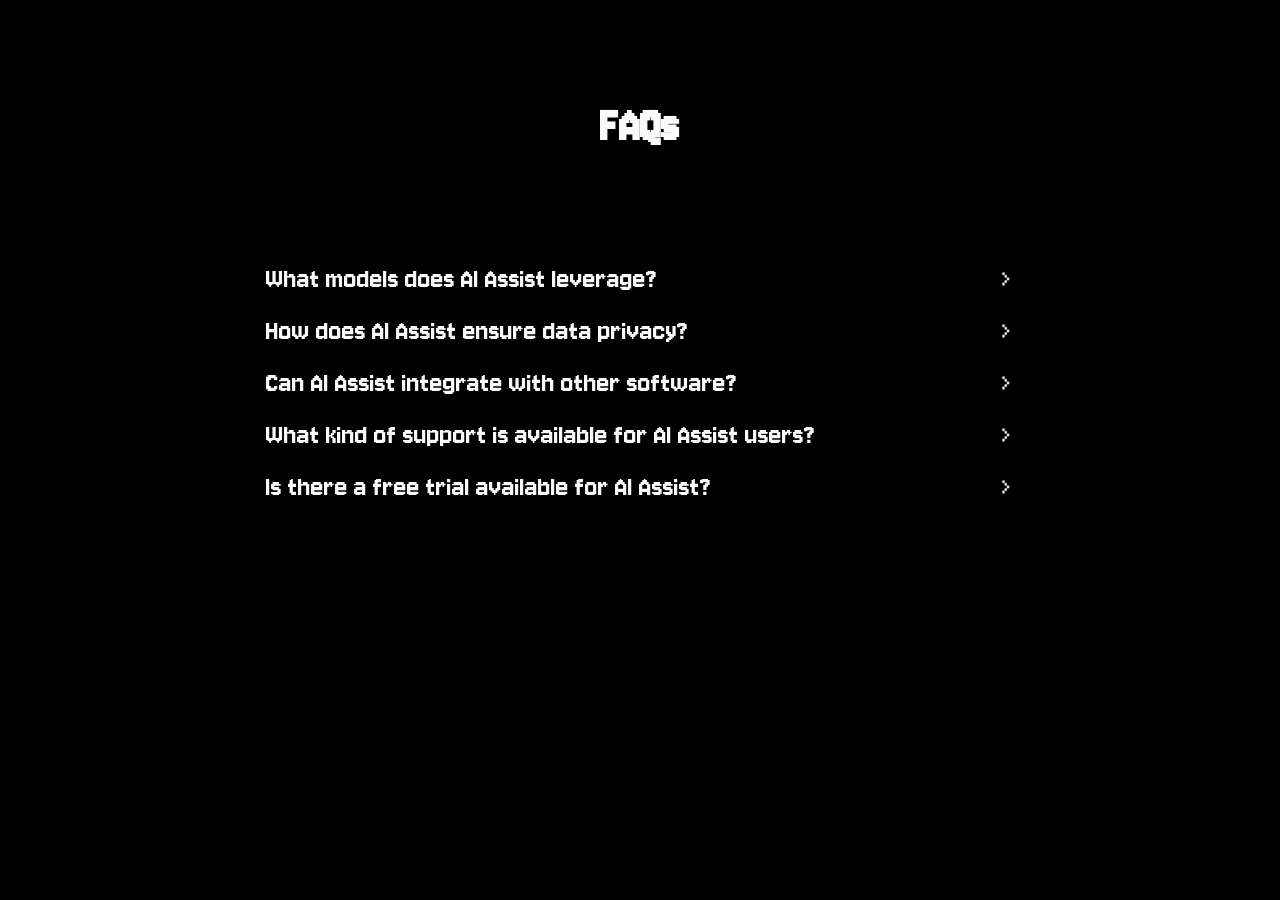
<file: 01-first-task/index.html>
<!DOCTYPE html>
<html>

<head>
    <meta charset="UTF-8">
    <meta name="viewport" content="width=device-width, initial-scale=1.0">
    <title>First Task</title>
    <link rel="preconnect" href="https://fonts.googleapis.com">
    <link rel="preconnect" href="https://fonts.gstatic.com" crossorigin>
    <link href="https://fonts.googleapis.com/css2?family=Jersey+10&family=Space+Grotesk:wght@300..700&display=swap" rel="stylesheet">
    <link rel="stylesheet" href="design.css">
</head>

<body>
  
  <h1>FAQs</h1>

  <div class="faq-content">
    <div class="faq-item">
      <button class="question">What models does AI Assist leverage?<img class="arrow" src="images/arrow-1.png"></button>
      <div class="answer">AI Assist leverages advanced language models including GPT-4 and Codex to provide accurate and context-aware assistance.</div>
    </div>

    <div class="faq-item">
      <button class="question">How does AI Assist ensure data privacy?<img class="arrow" src="images/arrow-1.png"></button>
      <div class="answer">AI Assist employs robust encryption protocols and adheres to strict data privacy regulations to protect user information.</div>
    </div>

    <div class="faq-item">
      <button class="question">Can AI Assist integrate with other software?<img class="arrow" src="images/arrow-1.png"></button>
      <div class="answer">Yes, AI Assist offers APIs and plugins that allow seamless integration with various software platforms and tools.</div>
    </div>

    <div class="faq-item">
      <button class="question">What kind of support is available for AI Assist users?<img class="arrow" src="images/arrow-1.png"></button>
      <div class="answer">AI Assist provides 24/7 customer support through multiple channels including chat, email, and phone to assist users with any issues or questions.</div>
    </div>

    <div class="faq-item">
      <button class="question">Is there a free trial available for AI Assist?<img class="arrow" src="images/arrow-1.png"></button>
      <div class="answer">Yes, AI Assist offers a 14-day free trial for new users to explore its features and capabilities before committing to a subscription.</div>
    </div>
  </div>

  <script src="scripts.js"></script>
</body>

</html>
</file>
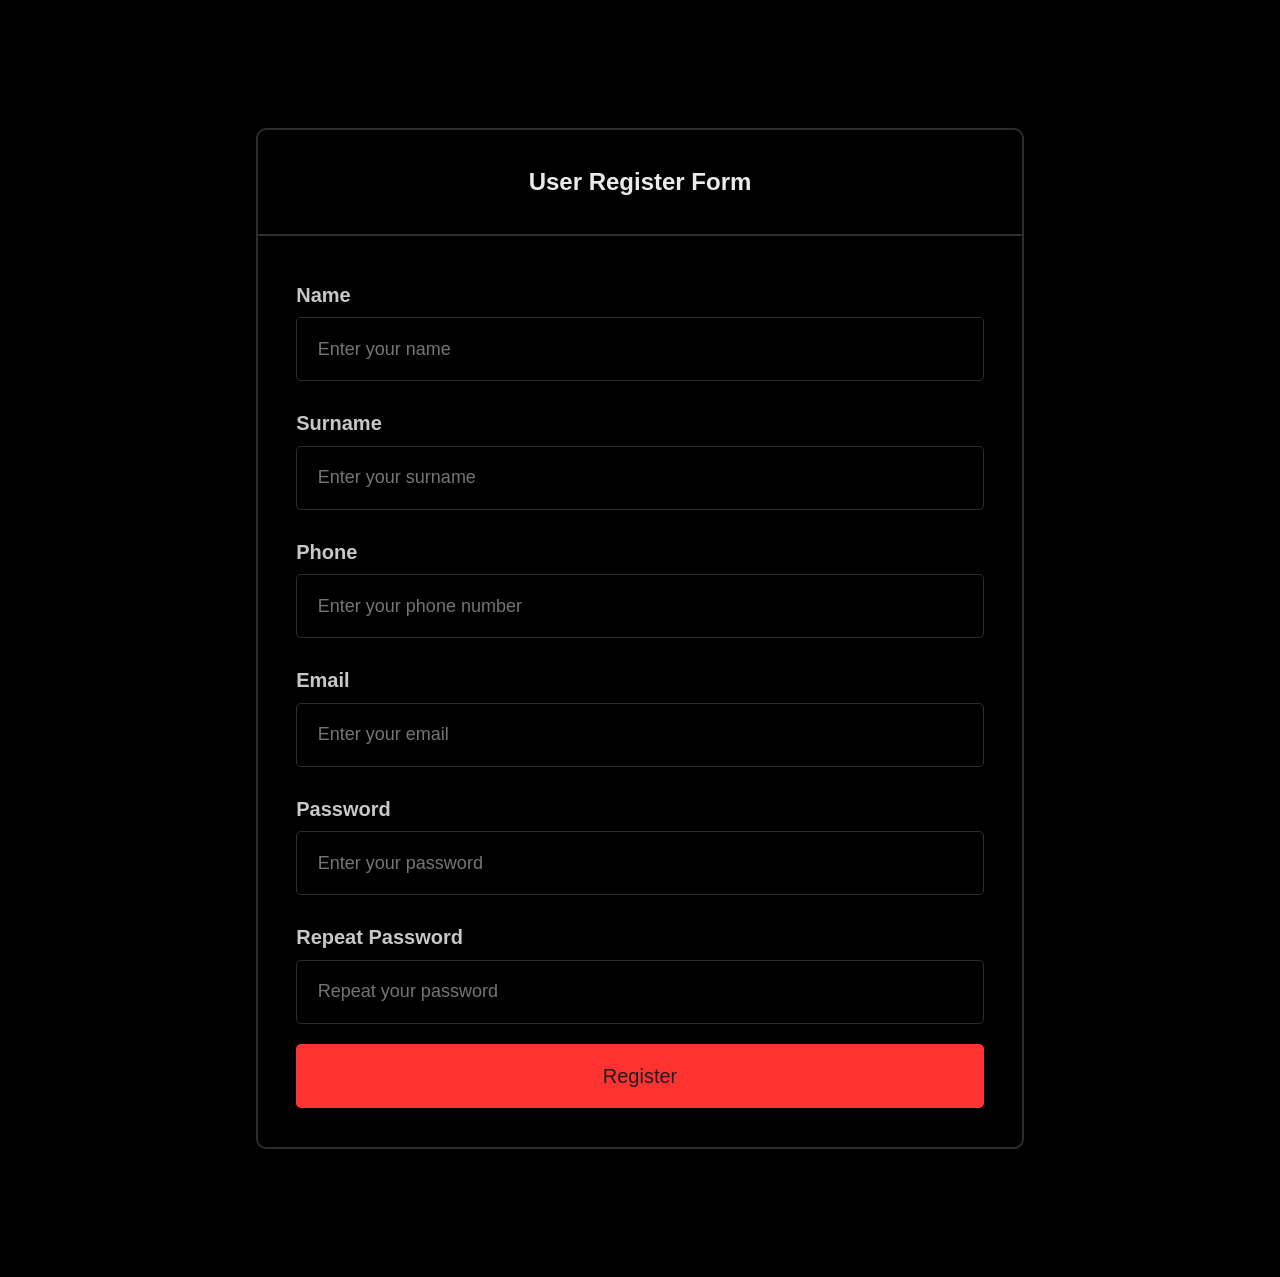
<file: 02-second-task/index.html>
<!DOCTYPE html>

<html>
  <head>
    <meta charset="UTF-8" />
    <meta name="viewport" content="width=device-width, initial-scale=1.0" />
    <title>First Task</title>
    <link rel="stylesheet" href="design.css">
  </head>

  <body>
    <div class="block-form">
      <h1 class="form-title">User Register Form</h1>
      <form id="registrationForm" class="form-container">

        <div class="form-cell">
          <h2 class="form-cell-title" data-field="name">Name</h2>
          <input class="form-input" type="text" placeholder="Enter your name" name="name">
          <span class="error-message">Please enter a valid name</span>
        </div>

        <div class="form-cell">
          <h2 class="form-cell-title" data-field="surname">Surname</h2>
          <input class="form-input" type="text" placeholder="Enter your surname" name="surname">
          <span class="error-message">Please enter a valid surname</span>
        </div>

        <div class="form-cell">
          <h2 class="form-cell-title" data-field="phone">Phone</h2>
          <input class="form-input" type="tel" placeholder="Enter your phone number" name="phone">
          <span class="error-message">Please enter a valid phone number</span>
        </div>

        <div class="form-cell">
          <h2 class="form-cell-title" data-field="email">Email</h2>
          <input class="form-input" type="email" placeholder="Enter your email" name="email">
          <span class="error-message">Please enter a valid email</span>
        </div>

        <div class="form-cell">
          <h2 class="form-cell-title" data-field="password">Password</h2>
          <input class="form-input" type="password" placeholder="Enter your password" name="password">
          <span class="error-message">Please enter a valid password</span>
        </div>

        <div class="form-cell">
          <h2 class="form-cell-title" data-field="repeatpassword">Repeat Password</h2>
          <input class="form-input" type="password" placeholder="Repeat your password" name="repeatpassword">
          <span class="error-message">Your passwords don't match</span>
        </div>

        <button type="submit" class="register-button">Register</button>

      </form>
    </div>

    <div id="successMessage" class="success-message">Registration Successful!</div>

    <script src="scripts.js"></script>
  </body>

</html>
</file>
<file: 01-first-task/design.css>
* {
  margin: 0px;
  font-family: 'Jersey 10', sans-serif;
  box-sizing: border-box;
}

html {
  background-color: rgba(0, 0, 0, 1);
  overflow-x: hidden;
  color: rgba(250, 250, 250, 1)
}

h1 {
  text-align: center;
  margin: 100px;
  font-size: 50px;
}

.faq-content {
  display: flex;
  flex-direction: column;
  justify-content: center;
  padding: 0% 20%;
}

.question {
  width: 100%;
  display: flex;
  justify-content: space-between;
  align-items: center;
  background-color: transparent;
  border: none;
  padding: 10px;
  color: rgba(250, 250, 250, 1);
  font-size: 30px;
  cursor: pointer;
}

.arrow {
  width: 18px;
  height: 18px;
  transition: all 0.25s ease-out;
}

.arrow.rotated {
  transform: rotate(90deg);
}

.answer {
  max-height: 0;
  opacity: 0;
  padding: 0 10px;
  font-size: 20px;
  color: rgba(175, 175, 175, 1);
  transition: 
    opacity 0.4s ease,
    max-height 0.4s ease,
    padding 0.5s ease;
  overflow: hidden;
}

.answer.visible {
  display: block;
  max-height: 70px;
  opacity: 1;
  padding: 10px 10px;
  color: rgba(175, 175, 175, 1);
  font-size: 20px;
}
</file>
<file: 02-second-task/design.css>
* {
  margin: 0;
  padding: 0;
  box-sizing: border-box;
  font-family: 'Arial', sans-serif;
  color: rgb(200, 200, 200);
}

html {
  background-color: rgba(0, 0, 0, 1);
  overflow-x: hidden;
}

.block-form {
  display: flex;
  flex-direction: column;
  justify-content: center;
  align-items: center;
  border: 2px solid rgba(150, 150, 150, 0.3);
  border-radius: 10px;
  margin: 10% 20%;
  overflow: hidden;
}

.form-title {
  color: rgb(235, 235, 235);
  width: 100%;
  text-align: center;
  padding: 5%;
  font-size: 24px;
  border-bottom: 2px solid rgba(150, 150, 150, 0.3);
}

.form-container {
  width: 100%;
  display: flex;
  flex-direction: column;
  padding: 3.5% 5% 5% 5%;
}

.form-cell {
  display: flex;
  flex-direction: column;
  width: 100%;
}

.form-cell-title {
  font-size: 20px;
  margin-top: 3%;
}

.form-input {
  background-color: rgba(0, 0, 0, 1);
  border: 1px solid rgba(150, 150, 150, 0.3);
  border-radius: 5px;
  padding: 3%;
  margin: 1.5% 0%;
  font-size: 18px;
}

.form-input:focus {
  outline: none;
  border: 1px solid rgb(220, 220, 220);
}

.error-message {
  display: none;
  color: rgba(255, 100, 100, 1);
  font-size: 13px;
}

.error-message.visible {
  display: block;
}

.register-button {
  background-color: rgba(255, 50, 50, 1);
  color:rgb(30, 30, 30);
  border: none;
  border-radius: 5px;
  padding: 3%;
  font-size: 20px;
  cursor: pointer;
  margin-top: 10px;
}

.success-message {
  display: none;
  color: rgba(0, 164, 0, 1);
  font-size: 32px;
  text-align: center;
  margin-top: 20%;
}
</file>
